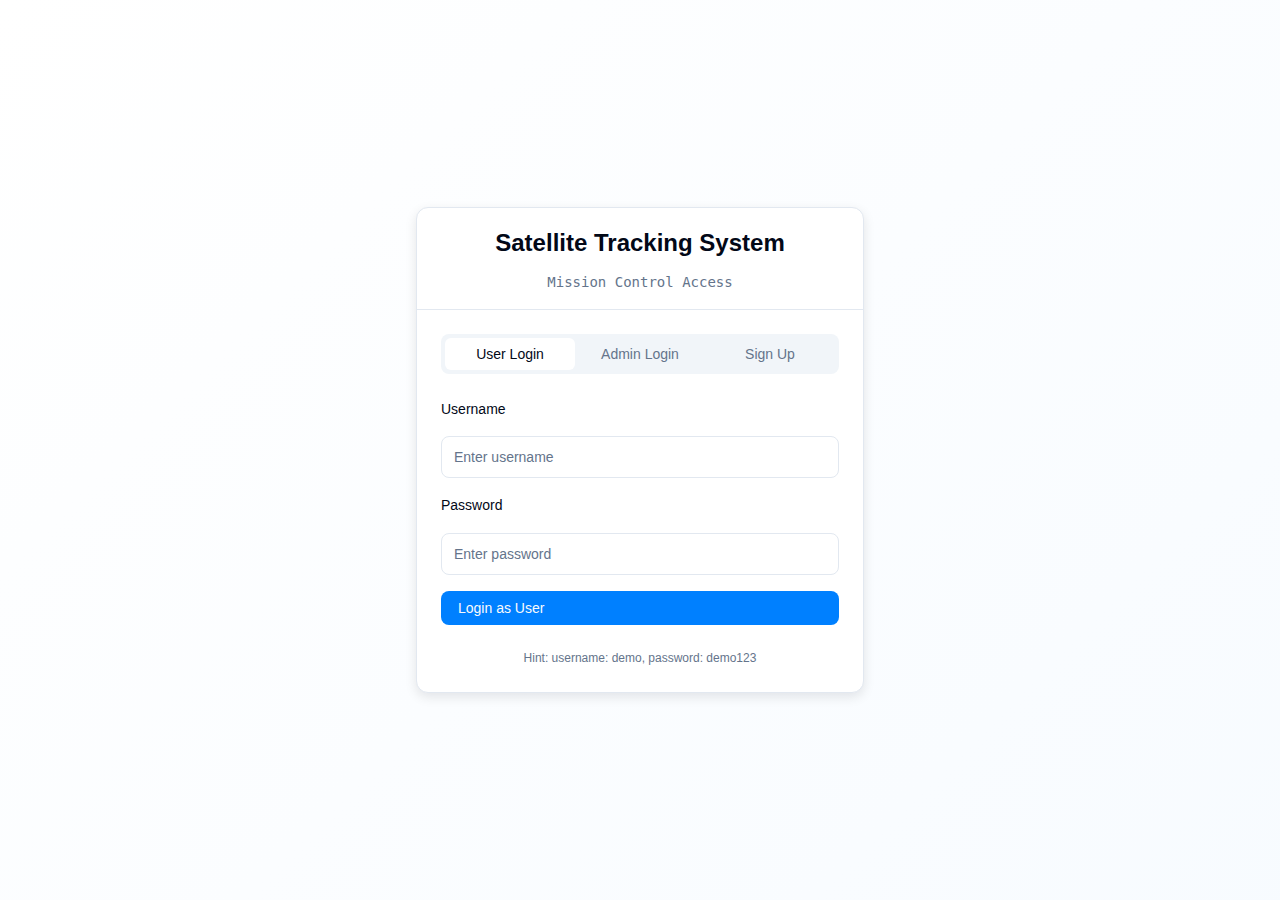
<file: index.html>
<!DOCTYPE html>
<html lang="en">
<head>
    <meta charset="UTF-8">
    <meta name="viewport" content="width=device-width, initial-scale=1.0">
    <title>Satellite Tracking System - Login</title>
    <link rel="stylesheet" href="css/style.css">
</head>
<body>
    <!-- Main login container -->
    <div class="login-container">
        <div class="login-card">
            <!-- Header section -->
            <div class="card-header">
                <h1 class="title">Satellite Tracking System</h1>
                <p class="subtitle">Mission Control Access</p>
            </div>
            
            <!-- Tab navigation -->
            <div class="card-content">
                <div class="tabs-list">
                    <button class="tab-trigger active" data-tab="user" data-testid="tab-user">
                        User Login
                    </button>
                    <button class="tab-trigger" data-tab="admin" data-testid="tab-admin">
                        Admin Login
                    </button>
                    <button class="tab-trigger" data-tab="signup" data-testid="tab-signup">
                        Sign Up
                    </button>
                </div>

                <!-- User Login Form -->
                <div class="tab-content active" data-content="user">
                    <form id="userLoginForm" class="login-form">
                        <div class="form-group">
                            <label for="user-username">Username</label>
                            <input 
                                type="text" 
                                id="user-username" 
                                name="username"
                                placeholder="Enter username" 
                                required
                                data-testid="input-user-username"
                            >
                        </div>
                        
                        <div class="form-group">
                            <label for="user-password">Password</label>
                            <input 
                                type="password" 
                                id="user-password" 
                                name="password"
                                placeholder="Enter password" 
                                required
                                data-testid="input-user-password"
                            >
                        </div>
                        
                        <button type="submit" class="btn primary full-width" data-testid="button-user-login">
                            Login as User
                        </button>
                        
                        <p class="login-hint">Hint: username: demo, password: demo123</p>
                    </form>
                </div>

                <!-- Admin Login Form -->
                <div class="tab-content" data-content="admin">
                    <form id="adminLoginForm" class="login-form">
                        <div class="form-group">
                            <label for="admin-username">Admin Username</label>
                            <input 
                                type="text" 
                                id="admin-username" 
                                name="username"
                                placeholder="Enter admin username" 
                                required
                                data-testid="input-admin-username"
                            >
                        </div>
                        
                        <div class="form-group">
                            <label for="admin-password">Admin Password</label>
                            <input 
                                type="password" 
                                id="admin-password" 
                                name="password"
                                placeholder="Enter admin password" 
                                required
                                data-testid="input-admin-password"
                            >
                        </div>
                        
                        <button type="submit" class="btn primary full-width" data-testid="button-admin-login">
                            Login as Admin
                        </button>
                        
                        <p class="login-hint">Hint: username: admin, password: admin123</p>
                    </form>
                </div>

                <!-- Signup Form -->
                <div class="tab-content" data-content="signup">
                    <form id="signupForm" class="login-form">
                        <div class="form-row">
                            <div class="form-group">
                                <label for="signup-firstname">First Name</label>
                                <input 
                                    type="text" 
                                    id="signup-firstname" 
                                    name="firstname"
                                    placeholder="First name" 
                                    required
                                    data-testid="input-signup-firstname"
                                >
                            </div>
                            
                            <div class="form-group">
                                <label for="signup-lastname">Last Name</label>
                                <input 
                                    type="text" 
                                    id="signup-lastname" 
                                    name="lastname"
                                    placeholder="Last name" 
                                    required
                                    data-testid="input-signup-lastname"
                                >
                            </div>
                        </div>

                        <div class="form-group">
                            <label for="signup-username">Username</label>
                            <input 
                                type="text" 
                                id="signup-username" 
                                name="username"
                                placeholder="Choose a username" 
                                required
                                data-testid="input-signup-username"
                            >
                        </div>

                        <div class="form-group">
                            <label for="signup-email">Email</label>
                            <input 
                                type="email" 
                                id="signup-email" 
                                name="email"
                                placeholder="your.email@example.com" 
                                required
                                data-testid="input-signup-email"
                            >
                        </div>
                        
                        <div class="form-group">
                            <label for="signup-password">Password</label>
                            <input 
                                type="password" 
                                id="signup-password" 
                                name="password"
                                placeholder="Create a password" 
                                required
                                data-testid="input-signup-password"
                            >
                        </div>

                        <div class="form-group">
                            <label for="signup-confirm-password">Confirm Password</label>
                            <input 
                                type="password" 
                                id="signup-confirm-password" 
                                name="confirmPassword"
                                placeholder="Confirm your password" 
                                required
                                data-testid="input-signup-confirm-password"
                            >
                        </div>
                        
                        <button type="submit" class="btn primary full-width" data-testid="button-signup">
                            Create Account
                        </button>
                    </form>
                </div>
            </div>
        </div>
    </div>

    <!-- Include authentication script -->
   <script src="js/auth.js"></script>
</body>
</html>
</file>
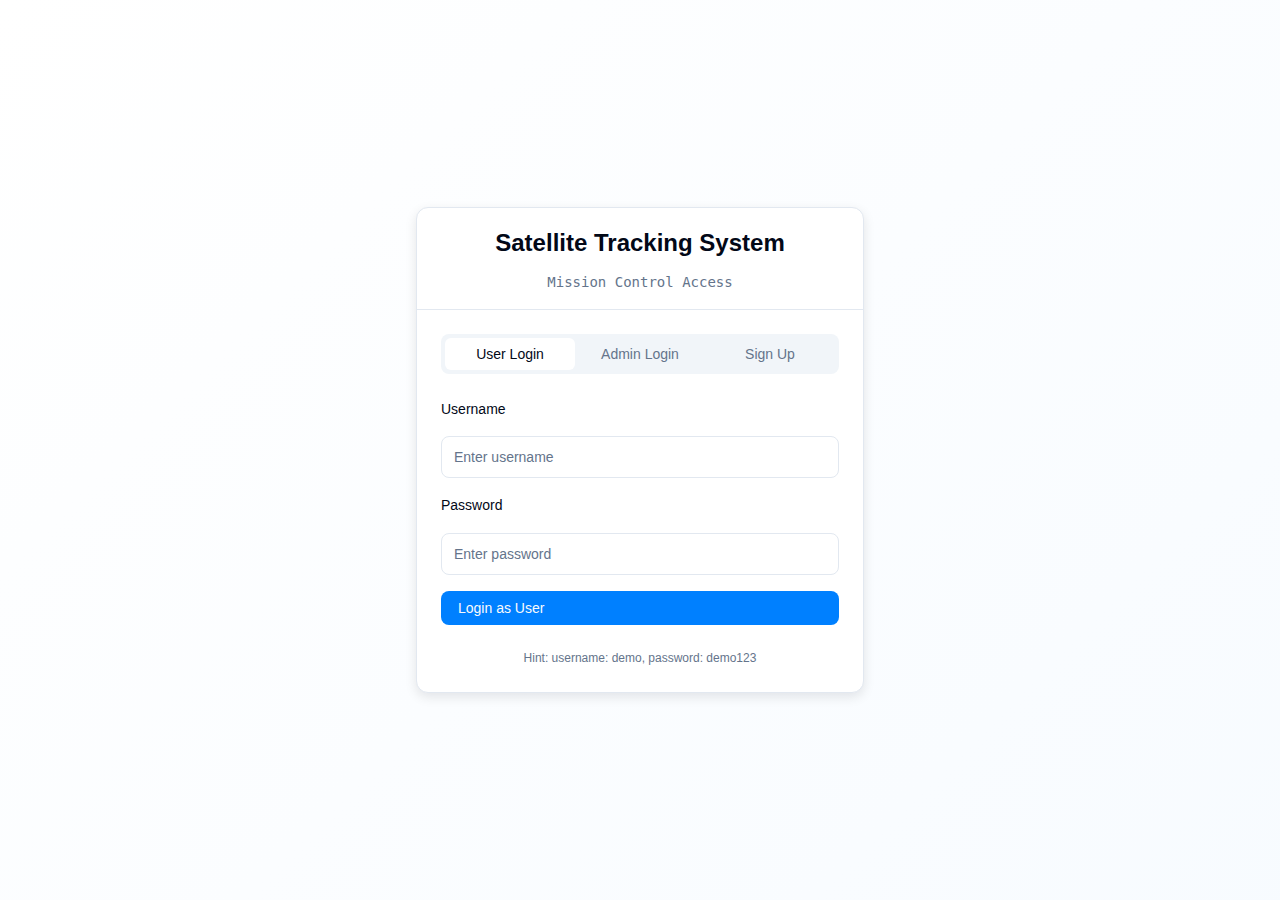
<file: pages/explorePage/explorePage.html>
<!DOCTYPE html>
<html lang="en">
<head>
    <meta charset="UTF-8">
    <meta name="viewport" content="width=device-width, initial-scale=1.0">
    <title>Satellite Explorer - Tracking System</title>
    <link rel="stylesheet" href="../../css/style.css">

    
</head>
<body>
    <!-- Explore page container -->
    <div class="explore-container">
        <!-- Header with navigation and controls -->
        <header class="explore-header">
            <div class="header-content">
                <div class="header-left">
                    <h1 class="header-title">Satellite Explorer</h1>
                    <p class="header-subtitle" id="satelliteCount">Loading satellites...</p>
                </div>
                <div class="header-right">
                    <span class="user-info" id="userInfo">Welcome, <span id="currentUser">User</span></span>
                    <!-- Admin-only Requests button -->
                    <button class="btn primary" id="requestsBtn" data-testid="button-requests" style="display: none;">
                        Requests
                    </button>
                    <button class="btn destructive" id="logoutBtn" data-testid="button-logout">
                        Logout
                    </button>
                </div>
            </div>
            
            <!-- Search functionality -->
            <div class="search-container">
                <input 
                    type="text" 
                    id="searchInput" 
                    placeholder="Search satellites by name or NORAD ID..." 
                    data-testid="input-search"
                >
            </div>
        </header>

        <!-- Main content area for satellite grid -->
        <main class="explore-main">
            <div class="satellite-grid" id="satelliteGrid">
                <!-- Satellite cards will be dynamically populated here -->
            </div>
            
            <!-- No results message -->
            <div class="no-results" id="noResults" style="display: none;">
                <p>No satellites found matching your search.</p>
            </div>
        </main>
    </div>

    <!-- Admin Requests Modal (hidden by default) -->
    <div class="requests-modal" id="requestsModal" style="display: none;">
        <div class="requests-modal-content">
            <div class="requests-header">
                <h2>User Requests</h2>
                <button class="btn ghost icon" id="closeRequestsBtn" data-testid="button-close-requests">×</button>
            </div>
            <div class="requests-body" id="requestsBody">
                <!-- Requests will be dynamically populated here -->
            </div>
        </div>
    </div>

    <!-- Include authentication and page scripts -->
    <script src="../../js/auth.js"></script>
    <script src="explorePage.js"></script>
</body>
</html>
</file>
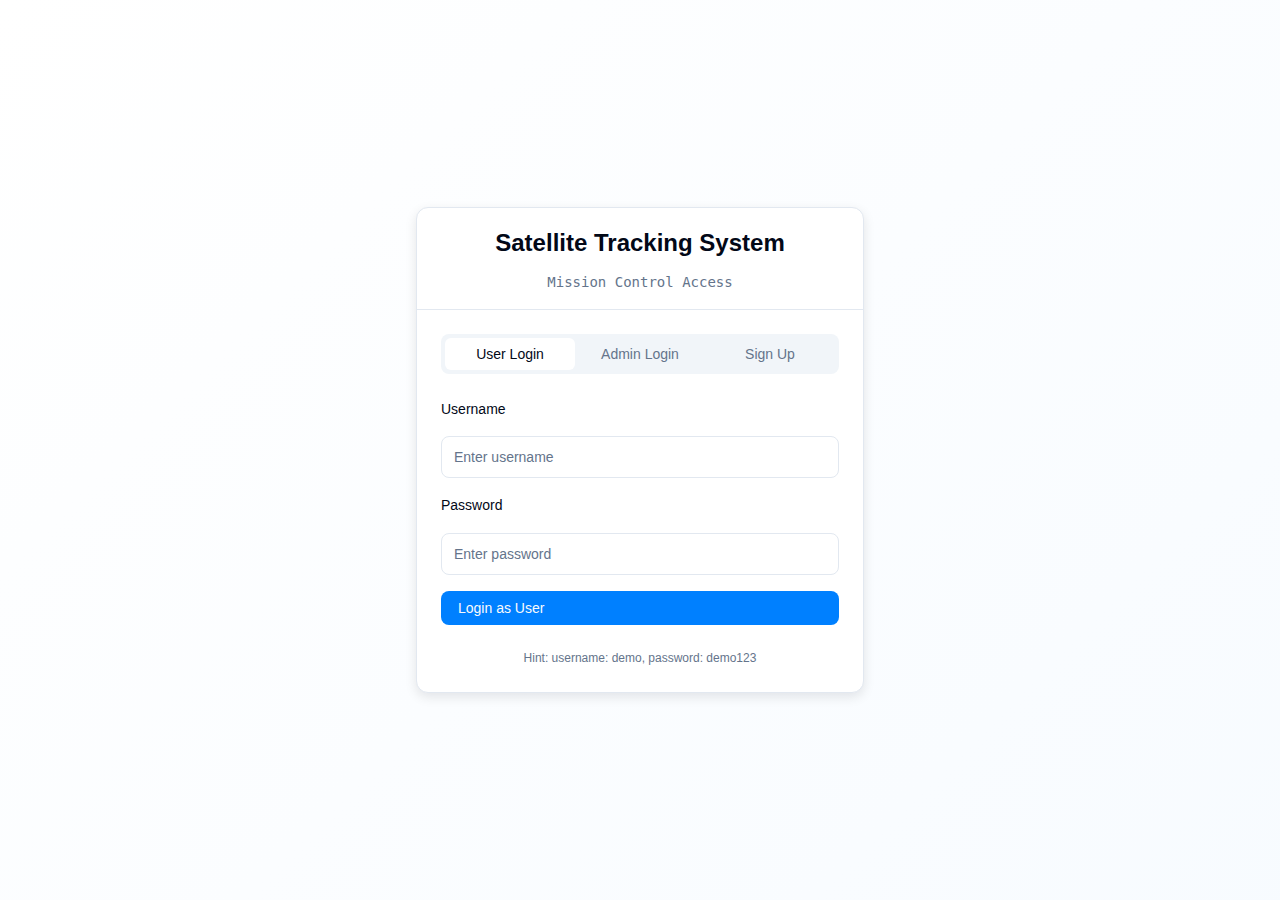
<file: pages/passDetailsPage/passDetailsPage.html>
<!DOCTYPE html>
<html lang="en">
<head>
    <meta charset="UTF-8">
    <meta name="viewport" content="width=device-width, initial-scale=1.0">
    <title>Schedule Observation - Tracking System</title>
    <link rel="stylesheet" href="../../css/style.css">
</head>
<body>
    <!-- Pass Details page container -->
    <div class="details-container">
        <!-- Main content area -->
        <main class="details-main">
            <!-- Back button and title -->
            <div class="schedule-header">
                <button class="back-link" id="backBtn" data-testid="button-back">
                    ← Schedule Observation
                </button>
            </div>

            <!-- Pass Details Section -->
            <div class="schedule-card">
                <h2 class="schedule-section-title">🌍 Pass Details</h2>
                
                <div id="passDetailsForm" class="pass-details-form">
                    <!-- Pass details will be populated here -->
                </div>
                
                <button class="btn-confirm-schedule" data-testid="button-confirm">
                    📅 Confirm Schedule
                </button>
            </div>
        </main>
    </div>

    <!-- Include authentication and page scripts -->
    <script src="../../js/auth.js"></script>
    <script src="passDetailsPage.js"></script>
</body>
</html>
</file>
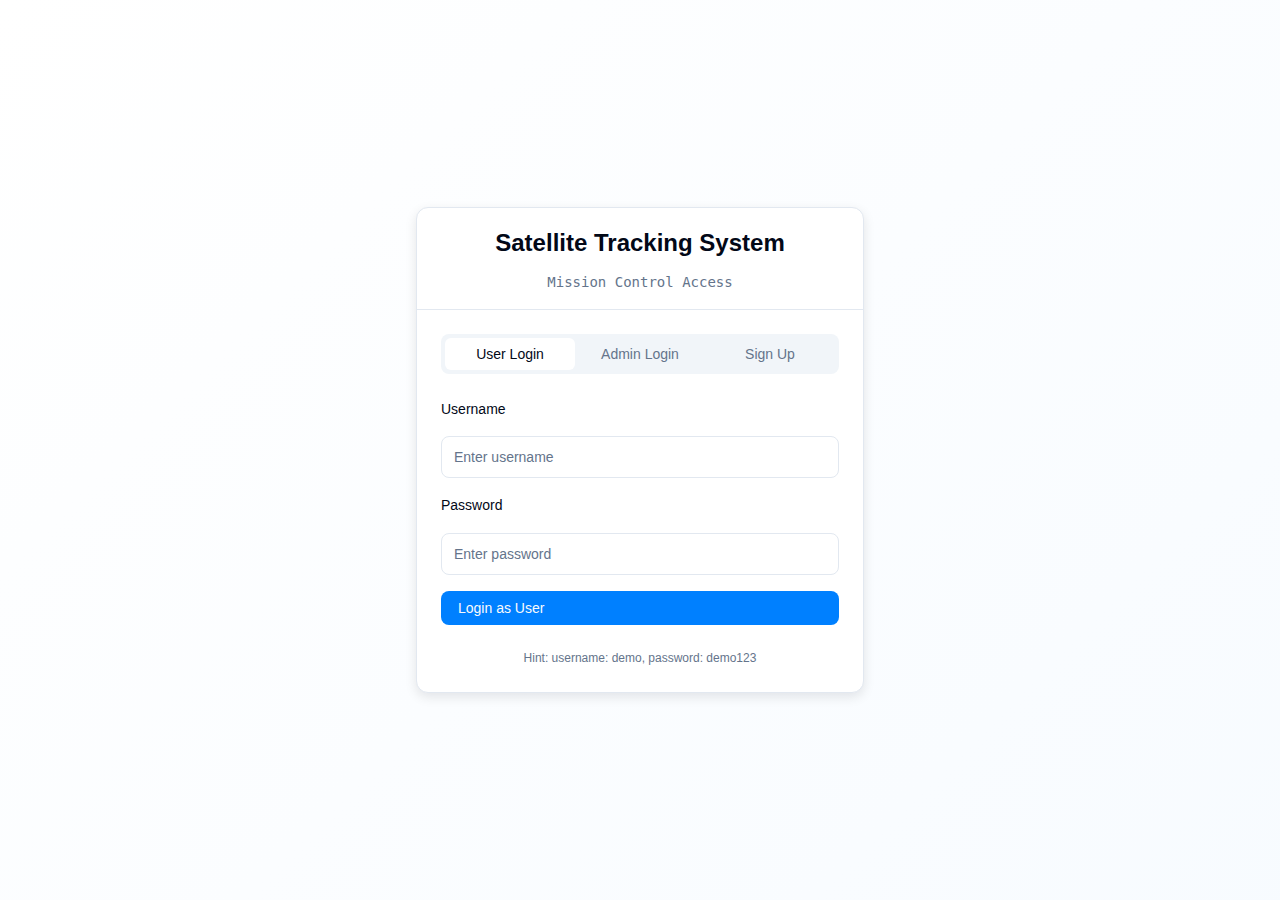
<file: pages/satelliteDetailsPage/satelliteDetailsPage.html>
<!DOCTYPE html>
<html lang="en">
<head>
    <meta charset="UTF-8">
    <meta name="viewport" content="width=device-width, initial-scale=1.0">
    <title>Satellite Details - Tracking System</title>
    <link rel="stylesheet" href="../../css/style.css">
</head>
<body>
    <!-- Details page container -->
    <div class="details-container">
        <!-- Main content area -->
        <main class="details-main">
            <!-- Back button -->
            <div class="schedule-header">
                <button class="back-link" id="backBtn" data-testid="button-back">
                    ← Back to Explore
                </button>
            </div>

            <!-- Satellite header section -->
            <div class="satellite-header-section">
                <div class="satellite-name-with-badge">
                    <h1 id="satelliteName" class="satellite-page-title">Loading...</h1>
                    <span id="statusBadge" class="status-badge">Active</span>
                </div>
                <div id="satelliteMeta" class="satellite-meta-line">
                    <!-- Satellite metadata will be populated here -->
                </div>
            </div>

            <!-- Tab navigation -->
            <div class="pass-tabs">
                <button class="pass-tab active" data-tab="future" data-testid="tab-future-passes">
                    🌍 Future Passes
                </button>
                <button class="pass-tab" data-tab="past" data-testid="tab-past-passes">
                    📋 Past Passes
                </button>
            </div>

            <!-- Future Passes Tab Content -->
            <div class="tab-content active" data-content="future">
                <h2 class="passes-section-title">🌍 Upcoming Passes</h2>
                <div id="futurePasses" class="passes-container">
                    <!-- Future passes will be populated here -->
                </div>
            </div>

            <!-- Past Passes Tab Content -->
            <div class="tab-content" data-content="past">
                <h2 class="passes-section-title">📋 Past Passes</h2>
                <div id="pastPasses" class="passes-container">
                    <!-- Past passes will be populated here -->
                </div>
            </div>
        </main>
    </div>

    <!-- Include authentication and page scripts -->
    <script src="../../js/auth.js"></script>
    <script src="satelliteDetailsPage.js"></script>
</body>
</html>
</file>
<file: css/style.css>
/* CSS Variables for Light Theme */
:root {
  --background: 0 0% 100%;
  --foreground: 222.2 84% 4.9%;
  --border: 214.3 31.8% 91.4%;
  --card: 0 0% 100%;
  --card-foreground: 222.2 84% 4.9%;
  --card-border: 214.3 31.8% 91.4%;
  --primary: 210 100% 50%;
  --primary-foreground: 210 40% 98%;
  --secondary: 210 40% 96%;
  --secondary-foreground: 222.2 84% 4.9%;
  --muted: 210 40% 96%;
  --muted-foreground: 215.4 16.3% 46.9%;
  --accent: 210 40% 94%;
  --accent-foreground: 222.2 84% 4.9%;
  --destructive: 0 84% 60%;
  --destructive-foreground: 210 40% 98%;
  --input: 0 0% 100%;
  --ring: 210 100% 50%;
  --radius: 0.5rem;
}

* {
  margin: 0;
  padding: 0;
  box-sizing: border-box;
}

html {
  font-family: 'Inter', -apple-system, BlinkMacSystemFont, 'Segoe UI', sans-serif;
}

body {
  background-color: hsl(var(--background));
  color: hsl(var(--foreground));
  line-height: 1.6;
  font-size: 14px;
}

/* Utility Classes */
.hidden {
  display: none !important;
}

.full-width {
  width: 100%;
}

.icon {
  display: inline-block;
  font-size: 1em;
}

/* Button Styles */
.btn {
  padding: 0.5rem 1rem;
  border: 1px solid transparent;
  border-radius: var(--radius);
  cursor: pointer;
  font-size: 0.875rem;
  font-weight: 500;
  transition: all 0.2s ease;
  display: inline-flex;
  align-items: center;
  gap: 0.5rem;
  text-decoration: none;
  background: none;
  font-family: inherit;
}

.btn:hover {
  opacity: 0.9;
  transform: translateY(-1px);
}

.btn:active {
  transform: translateY(0);
}

.btn.primary {
  background-color: hsl(var(--primary));
  color: hsl(var(--primary-foreground));
}

.btn.secondary {
  background-color: hsl(var(--secondary));
  color: hsl(var(--secondary-foreground));
}

.btn.outline {
  border-color: hsl(var(--border));
  color: hsl(var(--foreground));
}

.btn.outline:hover {
  background-color: hsl(var(--accent));
}

.btn.ghost {
  color: hsl(var(--foreground));
}

.btn.ghost:hover {
  background-color: hsl(var(--accent));
}

.btn.destructive {
  background-color: hsl(var(--destructive));
  color: hsl(var(--destructive-foreground));
}

.btn.icon {
  padding: 0.5rem;
  width: 2.5rem;
  height: 2.5rem;
  justify-content: center;
}

/* Input Styles */
input {
  padding: 0.75rem;
  border: 1px solid hsl(var(--border));
  border-radius: var(--radius);
  background-color: hsl(var(--input));
  color: hsl(var(--foreground));
  font-size: 0.875rem;
  font-family: inherit;
  width: 100%;
}

input:focus {
  outline: none;
  border-color: hsl(var(--ring));
  box-shadow: 0 0 0 2px hsl(var(--ring) / 0.2);
}

input::placeholder {
  color: hsl(var(--muted-foreground));
}

label {
  font-size: 0.875rem;
  font-weight: 500;
  color: hsl(var(--foreground));
  display: block;
  margin-bottom: 0.5rem;
}

/* Badge Styles */
.badge {
  padding: 0.25rem 0.75rem;
  border-radius: calc(var(--radius) - 0.125rem);
  font-size: 0.75rem;
  font-weight: 500;
  display: inline-flex;
  align-items: center;
  gap: 0.25rem;
}

.badge.primary {
  background-color: hsl(var(--primary));
  color: hsl(var(--primary-foreground));
}

.badge.secondary {
  background-color: hsl(var(--secondary));
  color: hsl(var(--secondary-foreground));
}

.badge.outline {
  border: 1px solid hsl(var(--border));
  color: hsl(var(--foreground));
}

/* Login Page Styles */
.login-container {
  min-height: 100vh;
  display: flex;
  align-items: center;
  justify-content: center;
  position: relative;
  background: linear-gradient(135deg, hsl(var(--background)), hsl(var(--primary) / 0.03));
}

.background-overlay {
  position: absolute;
  inset: 0;
  background: linear-gradient(90deg, hsl(var(--primary) / 0.02), transparent, hsl(var(--primary) / 0.02));
}

.login-card {
  width: 100%;
  max-width: 28rem;
  margin: 1rem;
  position: relative;
  z-index: 10;
  background-color: hsl(var(--card));
  border: 1px solid hsl(var(--card-border));
  border-radius: calc(var(--radius) + 0.25rem);
  box-shadow: 0 4px 12px hsl(var(--foreground) / 0.1);
}

.card-header {
  padding: 1.5rem 1.5rem 0.5rem;
  text-align: center;
}

.title {
  font-size: 1.5rem;
  font-weight: 700;
  color: hsl(var(--card-foreground));
  margin-bottom: 0.5rem;
}

.subtitle {
  color: hsl(var(--muted-foreground));
  font-family: 'JetBrains Mono', monospace;
  font-size: 0.875rem;
}

.card-content {
  padding: 1.5rem;
}

/* Tab Styles */
.tabs-list {
  display: grid;
  grid-template-columns: repeat(3, 1fr);
  background-color: hsl(var(--muted));
  border-radius: var(--radius);
  padding: 0.25rem;
  margin-bottom: 1.5rem;
}

.tab-trigger {
  padding: 0.5rem 1rem;
  border: none;
  background: none;
  color: hsl(var(--muted-foreground));
  cursor: pointer;
  border-radius: calc(var(--radius) - 0.125rem);
  transition: all 0.2s ease;
  display: flex;
  align-items: center;
  justify-content: center;
  gap: 0.25rem;
  font-size: 0.875rem;
  font-family: inherit;
}

.tab-trigger:hover {
  color: hsl(var(--foreground));
}

.tab-trigger.active {
  background-color: hsl(var(--background));
  color: hsl(var(--foreground));
  box-shadow: 0 1px 3px hsl(var(--background) / 0.1);
}

.tab-content {
  display: none;
}

.tab-content.active {
  display: block;
}

.tab-header {
  text-align: center;
  margin-bottom: 1rem;
}

.login-form {
  display: flex;
  flex-direction: column;
  gap: 1rem;
}

.form-group {
  display: flex;
  flex-direction: column;
  gap: 0.5rem;
}

.form-row {
  display: grid;
  grid-template-columns: 1fr 1fr;
  gap: 1rem;
}

.login-hint {
  text-align: center;
  color: hsl(var(--muted-foreground));
  font-size: 0.75rem;
  margin-top: 0.5rem;
}

/* Explore Page Styles */
.explore-container {
  min-height: 100vh;
  background-color: hsl(var(--background));
}

.explore-header {
  border-bottom: 1px solid hsl(var(--border));
  background-color: hsl(var(--card));
}

.header-content {
  max-width: 80rem;
  margin: 0 auto;
  padding: 1rem;
  display: flex;
  align-items: center;
  justify-content: space-between;
}

.header-left {
  display: flex;
  align-items: center;
  gap: 1rem;
}

.header-info {
  flex: 1;
}

.header-title {
  font-size: 1.5rem;
  font-weight: 700;
  margin-bottom: 0.25rem;
}

.header-subtitle {
  color: hsl(var(--muted-foreground));
  font-family: 'JetBrains Mono', monospace;
  font-size: 0.875rem;
}

.header-right {
  display: flex;
  align-items: center;
  gap: 0.5rem;
}

.user-info {
  color: hsl(var(--muted-foreground));
  font-size: 0.875rem;
}

.search-container {
  max-width: 80rem;
  margin: 0 auto;
  padding: 0 1rem 1rem;
}

.search-input-wrapper {
  position: relative;
  max-width: 24rem;
}

.search-icon {
  position: absolute;
  left: 0.75rem;
  top: 50%;
  transform: translateY(-50%);
  color: hsl(var(--muted-foreground));
}

.search-input-wrapper input {
  padding-left: 2.5rem;
}

.explore-main {
  max-width: 80rem;
  margin: 0 auto;
  padding: 1.5rem;
}

.satellite-grid {
  display: grid;
  grid-template-columns: repeat(auto-fill, minmax(300px, 1fr));
  gap: 1.5rem;
}

.satellite-card {
  background-color: hsl(var(--card));
  border: 1px solid hsl(var(--card-border));
  border-radius: var(--radius);
  padding: 1rem;
  cursor: pointer;
  transition: all 0.2s ease;
  height: 100%;
}

.satellite-card:hover {
  transform: translateY(-2px);
  box-shadow: 0 4px 12px hsl(var(--foreground) / 0.1);
}

.satellite-card-header {
  display: flex;
  align-items: start;
  justify-content: space-between;
  margin-bottom: 0.75rem;
}

.satellite-name-section {
  display: flex;
  align-items: center;
  gap: 0.5rem;
}

.satellite-name {
  font-size: 1.125rem;
  font-weight: 600;
}

.satellite-status-section {
  display: flex;
  align-items: center;
  gap: 0.5rem;
}

.status-dot {
  width: 0.5rem;
  height: 0.5rem;
  border-radius: 50%;
}

.status-dot.active {
  background-color: #22c55e;
}

.status-dot.inactive {
  background-color: #ef4444;
}

.status-dot.maintenance {
  background-color: #f59e0b;
}

.satellite-card-content {
  display: flex;
  flex-direction: column;
  gap: 0.75rem;
}

.satellite-details {
  display: flex;
  flex-direction: column;
  gap: 0.5rem;
  font-size: 0.875rem;
}

.detail-item {
  display: flex;
  align-items: center;
  gap: 0.5rem;
  color: hsl(var(--muted-foreground));
}

.detail-item .icon {
  width: 1rem;
}

.detail-item .mono {
  font-family: 'JetBrains Mono', monospace;
}

.satellite-footer {
  display: flex;
  align-items: center;
  justify-content: space-between;
  padding-top: 0.5rem;
  border-top: 1px solid hsl(var(--border));
  font-size: 0.875rem;
}

.satellite-type {
  color: hsl(var(--muted-foreground));
}

.no-results {
  text-align: center;
  padding: 3rem;
  color: hsl(var(--muted-foreground));
}

/* Details Page Styles */
.details-container {
  min-height: 100vh;
  background-color: hsl(var(--background));
}

.details-header {
  border-bottom: 1px solid hsl(var(--border));
  background-color: hsl(var(--card));
}

.satellite-info {
  flex: 1;
}

.satellite-name-status {
  display: flex;
  align-items: center;
  gap: 0.75rem;
  margin-bottom: 0.25rem;
}

.satellite-title {
  font-size: 1.5rem;
  font-weight: 700;
}

.status-indicator {
  display: flex;
  align-items: center;
  gap: 0.5rem;
}

.status-text {
  font-size: 0.875rem;
  text-transform: capitalize;
}

.satellite-meta {
  display: flex;
  align-items: center;
  gap: 1rem;
  font-size: 0.875rem;
  color: hsl(var(--muted-foreground));
  font-family: 'JetBrains Mono', monospace;
}

.meta-item:not(:last-child)::after {
  content: "•";
  margin-left: 1rem;
  color: hsl(var(--border));
}

.details-main {
  max-width: 80rem;
  margin: 0 auto;
  padding: 1.5rem;
}

.details-card {
  background-color: hsl(var(--card));
  border: 1px solid hsl(var(--card-border));
  border-radius: var(--radius);
}

.card-header {
  padding: 1rem 1.5rem;
  border-bottom: 1px solid hsl(var(--border));
}

.card-title {
  font-size: 1.125rem;
  font-weight: 600;
  display: flex;
  align-items: center;
  gap: 0.5rem;
}

.card-content {
  padding: 1.5rem;
}

.passes-list {
  display: flex;
  flex-direction: column;
  gap: 1rem;
}

.pass-item {
  border: 1px solid hsl(var(--border));
  border-radius: var(--radius);
  padding: 1rem;
  transition: all 0.2s ease;
}

.pass-item:hover {
  background-color: hsl(var(--accent) / 0.5);
}

.pass-details {
  display: grid;
  grid-template-columns: repeat(auto-fit, minmax(150px, 1fr));
  gap: 1rem;
  margin-bottom: 0.75rem;
  font-size: 0.875rem;
}

.pass-detail {
  display: flex;
  flex-direction: column;
  gap: 0.25rem;
}

.pass-detail-label {
  color: hsl(var(--muted-foreground));
  font-size: 0.75rem;
  text-transform: uppercase;
  letter-spacing: 0.05em;
}

.pass-detail-value {
  font-family: 'JetBrains Mono', monospace;
  font-weight: 500;
}

.pass-footer {
  display: flex;
  align-items: center;
  justify-content: space-between;
  padding-top: 0.75rem;
  border-top: 1px solid hsl(var(--border));
}

.pass-direction {
  display: flex;
  align-items: center;
  gap: 0.5rem;
  font-size: 0.875rem;
  color: hsl(var(--muted-foreground));
}

.schedule-form {
  display: flex;
  flex-direction: column;
  gap: 1rem;
}

/* Scheduling Page Styles */
.scheduling-container {
  min-height: 100vh;
  background-color: hsl(var(--background));
}

.schedule-details {
  display: flex;
  flex-direction: column;
  gap: 1rem;
  margin-bottom: 1.5rem;
}

.detail-row {
  display: flex;
  justify-content: space-between;
  align-items: center;
  padding: 0.75rem;
  border: 1px solid hsl(var(--border));
  border-radius: calc(var(--radius) - 0.125rem);
  background-color: hsl(var(--muted) / 0.3);
}

.detail-label {
  font-size: 0.875rem;
  font-weight: 500;
  color: hsl(var(--muted-foreground));
}

.detail-value {
  font-family: 'JetBrains Mono', monospace;
  font-weight: 500;
  color: hsl(var(--foreground));
}

/* Info grid for details page */
.info-grid {
  display: grid;
  grid-template-columns: repeat(auto-fit, minmax(200px, 1fr));
  gap: 1rem;
}

.info-item {
  display: flex;
  flex-direction: column;
  gap: 0.25rem;
}

.info-label {
  font-size: 0.75rem;
  font-weight: 500;
  color: hsl(var(--muted-foreground));
  text-transform: uppercase;
}

.info-value {
  font-size: 0.875rem;
  font-weight: 500;
  color: hsl(var(--foreground));
}

.status-active {
  color: #22c55e;
}

.status-inactive {
  color: #ef4444;
}

.muted-text {
  color: hsl(var(--muted-foreground));
}

/* Responsive Design */
@media (max-width: 768px) {
  .header-content {
    flex-direction: column;
    gap: 1rem;
    align-items: stretch;
  }

  .header-left {
    justify-content: space-between;
  }

  .header-right {
    justify-content: center;
  }

  .satellite-grid {
    grid-template-columns: 1fr;
  }

  .form-row {
    grid-template-columns: 1fr;
  }

  .pass-details {
    grid-template-columns: repeat(2, 1fr);
  }

  .pass-footer {
    flex-direction: column;
    align-items: flex-start;
    gap: 0.5rem;
  }

  .satellite-name-status {
    flex-direction: column;
    align-items: flex-start;
    gap: 0.5rem;
  }

  .satellite-meta {
    flex-direction: column;
    align-items: flex-start;
    gap: 0.25rem;
  }

  .meta-item:not(:last-child)::after {
    display: none;
  }
  
  .requests-modal-content {
    width: 95%;
    max-width: 90%;
  }
}

/* Admin Requests Modal Styles */
.requests-modal {
  position: fixed;
  top: 0;
  left: 0;
  right: 0;
  bottom: 0;
  background-color: rgba(0, 0, 0, 0.5);
  display: flex;
  align-items: center;
  justify-content: center;
  z-index: 1000;
  padding: 1rem;
}

.requests-modal-content {
  background-color: hsl(var(--card));
  border-radius: calc(var(--radius) + 0.25rem);
  width: 100%;
  max-width: 60rem;
  max-height: 80vh;
  display: flex;
  flex-direction: column;
  box-shadow: 0 10px 40px hsl(var(--foreground) / 0.2);
}

.requests-header {
  display: flex;
  align-items: center;
  justify-content: space-between;
  padding: 1.5rem;
  border-bottom: 1px solid hsl(var(--border));
}

.requests-header h2 {
  font-size: 1.5rem;
  font-weight: 700;
  margin: 0;
}

.requests-body {
  padding: 1.5rem;
  overflow-y: auto;
  display: flex;
  flex-direction: column;
  gap: 1rem;
}

.request-card {
  background-color: hsl(var(--background));
  border: 1px solid hsl(var(--border));
  border-radius: var(--radius);
  padding: 1rem;
  transition: all 0.2s ease;
}

.request-card:hover {
  box-shadow: 0 2px 8px hsl(var(--foreground) / 0.1);
}

.request-header {
  display: flex;
  align-items: start;
  justify-content: space-between;
  margin-bottom: 0.75rem;
}

.request-info {
  flex: 1;
}

.request-user {
  font-size: 1.125rem;
  font-weight: 600;
  margin: 0 0 0.25rem 0;
}

.request-satellite {
  color: hsl(var(--muted-foreground));
  font-size: 0.875rem;
  margin: 0;
}

.request-details {
  display: grid;
  grid-template-columns: repeat(auto-fit, minmax(150px, 1fr));
  gap: 0.75rem;
  margin-bottom: 1rem;
}

.request-details .detail-item {
  display: flex;
  flex-direction: column;
  gap: 0.25rem;
}

.request-details .label {
  font-size: 0.75rem;
  font-weight: 500;
  color: hsl(var(--muted-foreground));
  text-transform: uppercase;
}

.request-details .value {
  font-family: 'JetBrains Mono', monospace;
  font-weight: 500;
  color: hsl(var(--foreground));
}

.request-actions {
  display: flex;
  gap: 0.5rem;
  padding-top: 0.75rem;
  border-top: 1px solid hsl(var(--border));
}
/* New Satellite Details Page Design */
.satellite-header-section {
  margin-bottom: 2rem;
  padding-bottom: 1.5rem;
  border-bottom: 1px solid hsl(var(--border));
}

.satellite-name-with-badge {
  display: flex;
  align-items: center;
  gap: 0.75rem;
  margin-bottom: 0.75rem;
}

.satellite-page-title {
  font-size: 1.75rem;
  font-weight: 700;
  color: hsl(var(--foreground));
  margin: 0;
}

.status-badge {
  padding: 0.25rem 0.75rem;
  border-radius: 1rem;
  font-size: 0.75rem;
  font-weight: 500;
  background-color: hsl(var(--secondary));
  color: hsl(var(--secondary-foreground));
}

.status-badge.status-active {
  background-color: #22c55e;
  color: white;
}

.satellite-meta-line {
  display: flex;
  gap: 1.5rem;
  font-size: 0.875rem;
  color: hsl(var(--muted-foreground));
}

.satellite-meta-line span:not(:last-child)::after {
  content: "";
  margin-left: 1.5rem;
}

/* Pass Tabs */
.pass-tabs {
  display: flex;
  gap: 0;
  margin-bottom: 1.5rem;
  border-bottom: 1px solid hsl(var(--border));
}

.pass-tab {
  padding: 0.75rem 1.5rem;
  background: none;
  border: none;
  border-bottom: 2px solid transparent;
  cursor: pointer;
  font-size: 0.875rem;
  font-weight: 500;
  color: hsl(var(--muted-foreground));
  transition: all 0.2s ease;
  font-family: inherit;
}

.pass-tab:hover {
  color: hsl(var(--foreground));
  background-color: hsl(var(--accent) / 0.3);
}

.pass-tab.active {
  color: hsl(var(--primary));
  border-bottom-color: hsl(var(--primary));
}

/* Passes Section */
.passes-section-title {
  font-size: 1.125rem;
  font-weight: 600;
  margin-bottom: 1rem;
  color: hsl(var(--foreground));
}

.passes-container {
  display: flex;
  flex-direction: column;
  gap: 1rem;
}

/* New Pass Card Design */
.new-pass-card {
  background-color: hsl(var(--card));
  border: 1px solid hsl(var(--border));
  border-radius: var(--radius);
  padding: 1.25rem;
  transition: all 0.2s ease;
}

.new-pass-card:hover {
  box-shadow: 0 2px 8px hsl(var(--foreground) / 0.08);
}

.pass-timing-grid {
  display: grid;
  grid-template-columns: repeat(4, 1fr);
  gap: 1.5rem;
  margin-bottom: 1rem;
  padding-bottom: 1rem;
  border-bottom: 1px solid hsl(var(--border));
}

.timing-item {
  display: flex;
  flex-direction: column;
  gap: 0.5rem;
}

.timing-label {
  font-size: 0.7rem;
  font-weight: 600;
  color: hsl(var(--muted-foreground));
  text-transform: uppercase;
  letter-spacing: 0.05em;
}

.timing-value {
  font-size: 0.95rem;
  font-weight: 600;
  color: hsl(var(--foreground));
  font-family: 'JetBrains Mono', monospace;
}

.pass-card-bottom {
  display: flex;
  align-items: center;
  justify-content: space-between;
}

.pass-direction-indicator {
  display: flex;
  align-items: center;
  gap: 0.5rem;
  font-size: 0.875rem;
  color: hsl(var(--muted-foreground));
}

.direction-dot {
  width: 0.5rem;
  height: 0.5rem;
  border-radius: 50%;
  background-color: #ef4444;
}

.direction-text {
  font-size: 0.875rem;
}

.btn-schedule,
.btn-download {
  padding: 0.5rem 1.25rem;
  border: none;
  border-radius: var(--radius);
  background-color: hsl(var(--primary));
  color: white;
  font-size: 0.875rem;
  font-weight: 500;
  cursor: pointer;
  transition: all 0.2s ease;
  font-family: inherit;
  display: inline-flex;
  align-items: center;
  gap: 0.25rem;
}

.btn-schedule:hover,
.btn-download:hover {
  opacity: 0.9;
  transform: translateY(-1px);
}

.btn-schedule:active,
.btn-download:active {
  transform: translateY(0);
}

.btn-download {
  background-color: hsl(var(--primary));
}

/* Tab Content */
.tab-content {
  display: none;
}

.tab-content.active {
  display: block;
}

/* Responsive adjustments */
@media (max-width: 768px) {
  .pass-timing-grid {
    grid-template-columns: repeat(2, 1fr);
    gap: 1rem;
  }
  
  .satellite-name-with-badge {
    flex-direction: column;
    align-items: flex-start;
  }
  
  .satellite-meta-line {
    flex-direction: column;
    gap: 0.5rem;
  }
  
  .satellite-meta-line span:not(:last-child)::after {
    content: none;
  }
}

/* Pass Details Page (Schedule Observation) */
.schedule-header {
  margin-bottom: 2rem;
}

.back-link {
  background: none;
  border: none;
  color: hsl(var(--foreground));
  font-size: 1.25rem;
  font-weight: 600;
  cursor: pointer;
  padding: 0;
  font-family: inherit;
  display: inline-flex;
  align-items: center;
  gap: 0.5rem;
}

.back-link:hover {
  color: hsl(var(--primary));
}

.schedule-card {
  background-color: hsl(var(--card));
  border: 1px solid hsl(var(--border));
  border-radius: var(--radius);
  padding: 2rem;
  max-width: 50rem;
  margin: 0 auto;
}

.schedule-section-title {
  font-size: 1.125rem;
  font-weight: 600;
  margin-bottom: 1.5rem;
  color: hsl(var(--foreground));
}

.pass-details-form {
  display: flex;
  flex-direction: column;
  gap: 1.25rem;
  margin-bottom: 2rem;
}

.detail-row-clean {
  display: flex;
  justify-content: space-between;
  align-items: center;
  padding: 0.75rem 0;
  border-bottom: 1px solid hsl(var(--border));
}

.detail-label-clean {
  font-size: 0.875rem;
  color: hsl(var(--muted-foreground));
  font-weight: 500;
}

.detail-value-clean {
  font-size: 0.875rem;
  color: hsl(var(--foreground));
  font-weight: 600;
  font-family: 'JetBrains Mono', monospace;
}

.btn-confirm-schedule {
  width: 100%;
  padding: 0.875rem 1.5rem;
  border: none;
  border-radius: var(--radius);
  background-color: hsl(var(--primary));
  color: white;
  font-size: 0.875rem;
  font-weight: 600;
  cursor: pointer;
  transition: all 0.2s ease;
  font-family: inherit;
  display: inline-flex;
  align-items: center;
  justify-content: center;
  gap: 0.5rem;
}

.btn-confirm-schedule:hover {
  opacity: 0.9;
  transform: translateY(-1px);
}

.btn-confirm-schedule:active {
  transform: translateY(0);
}
</file>
